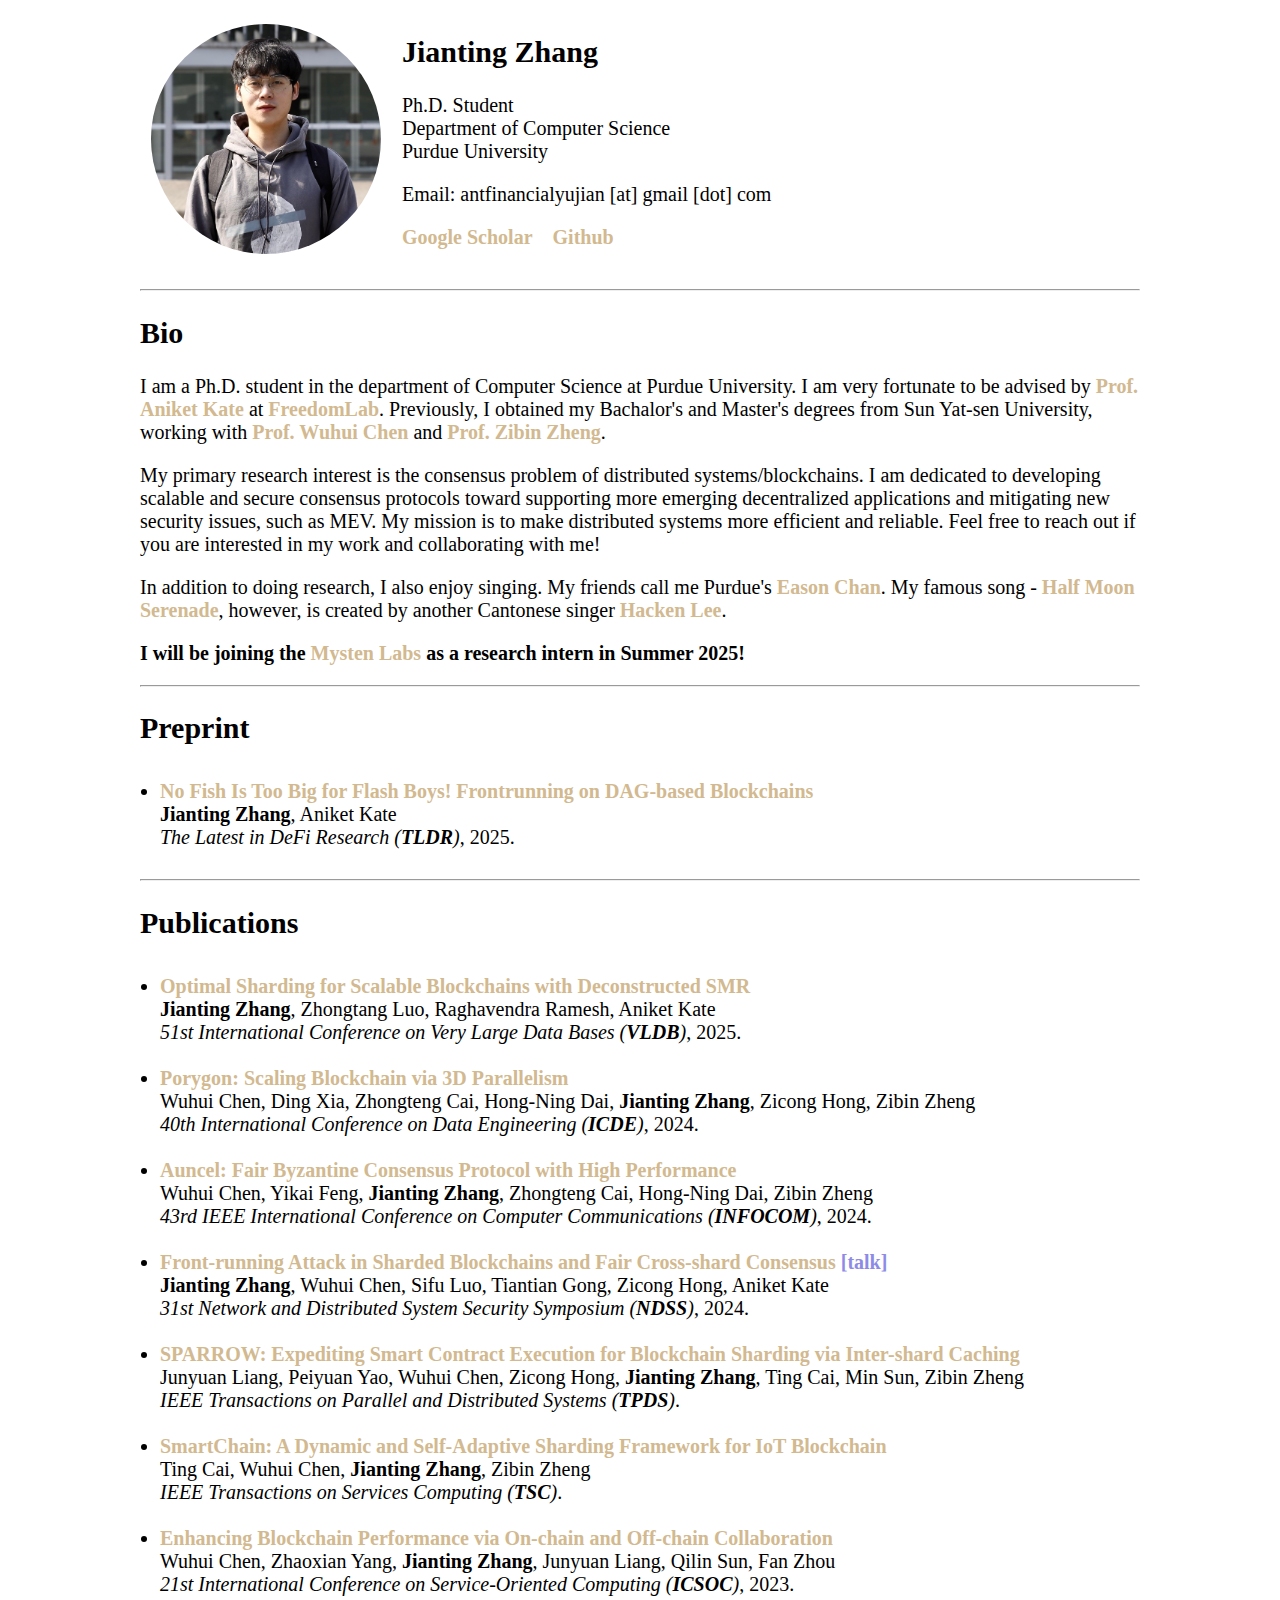
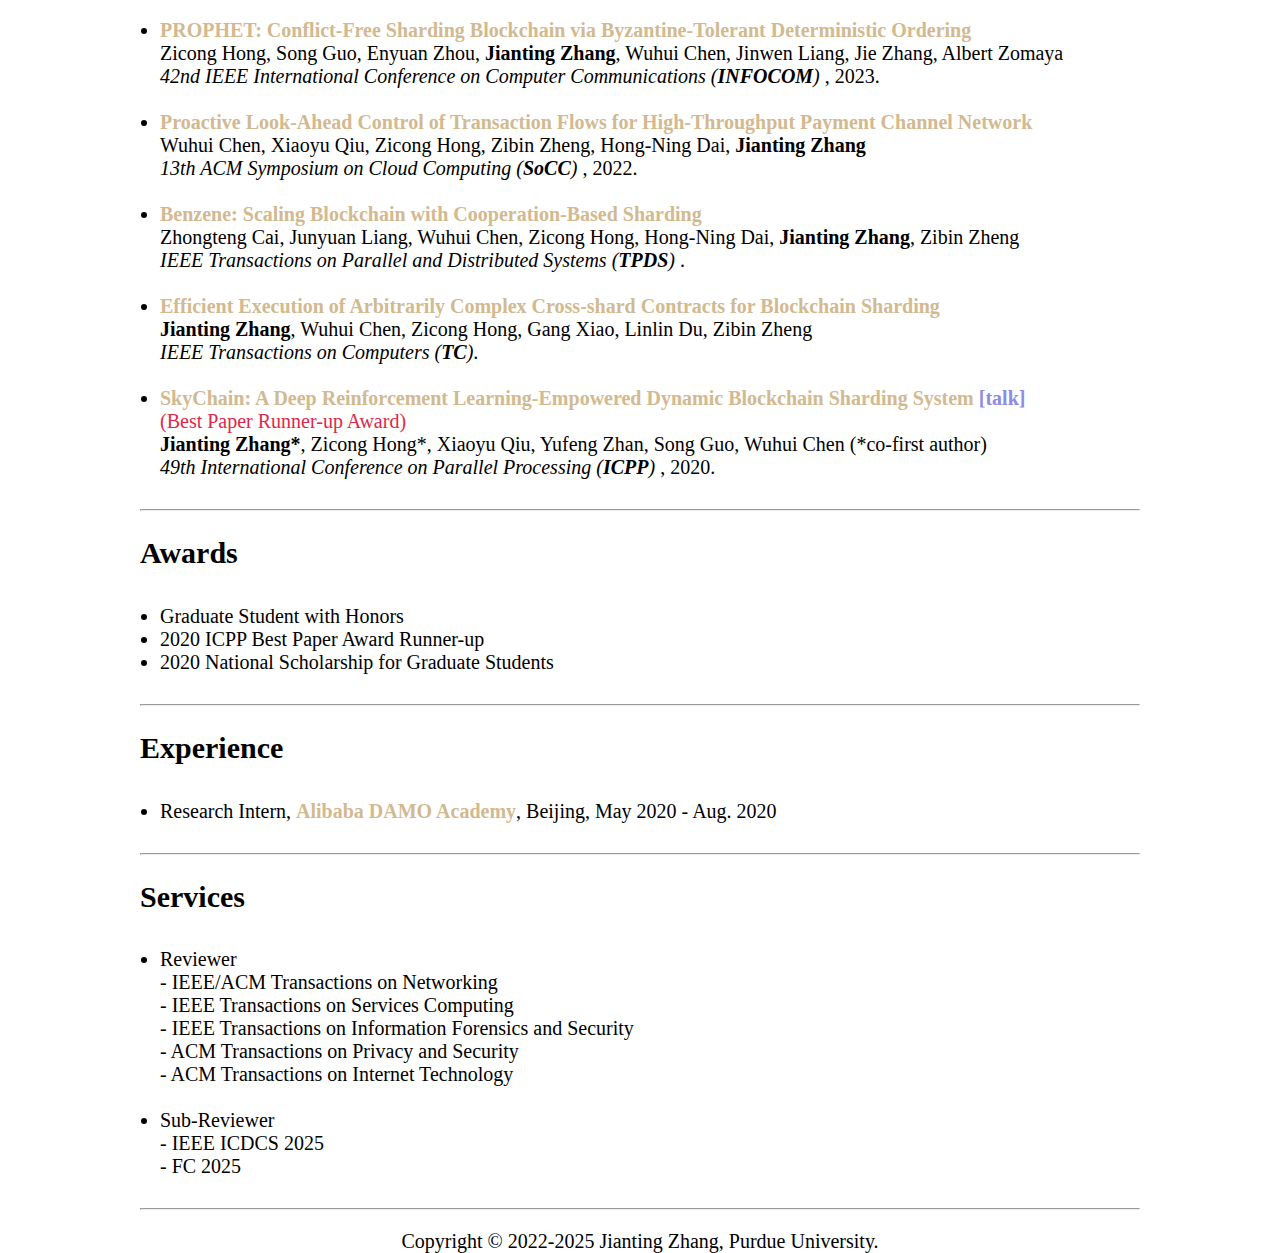
<file: index.html>
<!DOCTYPE html PUBLIC "-//W3C//DTD XHTML 1.0 Transitional//EN"
   "http://www.w3.org/TR/xhtml1/DTD/xhtml1-transitional.dtd">
<html xmlns="http://www.w3.org/1999/xhtml">
<head> 
<meta http-equiv="Content-Type" content="text/html;charset=utf-8" />
<title>Jianting Zhang</title>
<link rel ="stylesheet" href ="my.css" type="text/css" />
<script src="/header.js"></script>
</head>


<body>
<table id= mainTable cellspacing ="0" cellpadding="10">
<tr>
		<td>
			<div class='div1' style="width:230px; height:230px; border-radius:100%; overflow:hidden;"> 
				<img src="./images/jianting_bio.png" alt="Jianting Zhang's Photo"/>
			</div>
		</td>
		<td id ="bigCol">
			<h2>Jianting Zhang</h2>
			<p>
			Ph.D. Student<br/>
			Department of Computer Science<br/>
			Purdue University
			</p>
			<p>
			Email: antfinancialyujian [at] gmail [dot] com
      		</p>
      
			<p>
				<a href="https://scholar.google.com/citations?user=lJcpO1YAAAAJ&hl=en&oi=sra">Google Scholar</a>
				&nbsp;&nbsp; <a href="https://github.com/EtherCS">Github</a> &nbsp;&nbsp;&nbsp;
			</p>
      
     </td>
</tr>
</table>

<hr/>

<tr><td  colspan="3"> 
 <h2>Bio</h2>

<p>
I am a Ph.D. student in the department of Computer Science at Purdue University. I am very fortunate to be advised by 
<a href="https://www.cs.purdue.edu/homes/akate/">Prof. Aniket Kate</a>
at 
<a href="https://freedom.cs.purdue.edu/">FreedomLab</a>. 
Previously, I obtained my Bachalor's and Master's degrees from Sun Yat-sen University, working with <a href="https://sse.sysu.edu.cn/teacher/159">Prof. Wuhui Chen</a> and <a href="https://sse.sysu.edu.cn/teacher/100">Prof. Zibin Zheng</a>.
</p>

<p>
My primary research interest is the consensus problem of distributed systems/blockchains. I am dedicated to developing scalable and secure consensus protocols toward supporting more emerging decentralized applications and mitigating new security issues, such as MEV. My mission is to make distributed systems more efficient and reliable. Feel free to reach out if you are interested in my work and collaborating with me!
</p>

<p>
In addition to doing research, I also enjoy singing. My friends call me Purdue's
<a href="https://en.wikipedia.org/wiki/Eason_Chan">Eason Chan</a>. My famous song - <a href="https://www.youtube.com/watch?v=c-2UG5q9qGA">Half Moon Serenade</a>, however, is created by another Cantonese singer <a href="https://en.wikipedia.org/wiki/Hacken_Lee">Hacken Lee</a>.
</p>

<p>
<b>I will be joining the <a href="https://www.mystenlabs.com/">Mysten Labs</a> as a research intern in Summer 2025!</b>
</p>

</td></tr>
<tr><td colspan="3"><hr />
	<h2>Preprint </h2>
	<p>
		<ul>
			<li>
				<a href="https://eprint.iacr.org/2024/1496">No Fish Is Too Big for Flash Boys! Frontrunning on DAG-based Blockchains</a> 
				<br/>
				<b>Jianting Zhang</b>, Aniket Kate
				<br/>
				<i>The Latest in DeFi Research (<b>TLDR</b>)</i>, 2025.
			</li>
		</ul>
	</p>

</table>
</td></tr>

<tr><td colspan="3"><hr />
<h2>Publications</h2>
<p>
	<ul>
		<li>
			<a href="https://arxiv.org/abs/2406.08252">Optimal Sharding for Scalable Blockchains with Deconstructed SMR</a>
			<br/>
			<b>Jianting Zhang</b>, Zhongtang Luo, Raghavendra Ramesh, Aniket Kate
			<br/>
			<i>51st International Conference on Very Large Data Bases (<b>VLDB</b>)</i>, 2025. 
		</li>
		<br/>
		<li>
			<a href="https://ieeexplore.ieee.org/abstract/document/10597933">Porygon: Scaling Blockchain via 3D Parallelism</a>
			<br/>
			Wuhui Chen, Ding Xia, Zhongteng Cai, Hong-Ning Dai, <b>Jianting Zhang</b>, Zicong Hong, Zibin Zheng
			<br/>
			<i>40th International Conference on Data Engineering (<b>ICDE</b>)</i>, 2024.
		</li>
		<br/>
		<li>
			<a href="https://ieeexplore.ieee.org/document/10621379">Auncel: Fair Byzantine Consensus Protocol with High Performance</a>
			<br/>
			Wuhui Chen, Yikai Feng, <b>Jianting Zhang</b>, Zhongteng Cai, Hong-Ning Dai, Zibin Zheng
			<br/>
			<i>43rd IEEE International Conference on Computer Communications (<b>INFOCOM</b>)</i>, 2024.
		</li>
		<br/>
		<li>
			<a href="https://arxiv.org/abs/2306.06299">Front-running Attack in Sharded Blockchains and Fair Cross-shard Consensus</a> <a href="https://www.youtube.com/watch?v=7CrIt6NqohE"><span style="color:#8e8be6">[talk]</span></a>
			<br/>
			<b>Jianting Zhang</b>, Wuhui Chen, Sifu Luo, Tiantian Gong, Zicong Hong, Aniket Kate
			<br/>
			<i>31st Network and Distributed System Security Symposium (<b>NDSS</b>)</i>, 2024. 
		</li>
		<br/>
		<li>
			<a href="https://ieeexplore.ieee.org/stamp/stamp.jsp?arnumber=10816245">SPARROW: Expediting Smart Contract Execution for Blockchain Sharding via Inter-shard Caching</a>
			<br/>
			Junyuan Liang, Peiyuan Yao, Wuhui Chen, Zicong Hong, <b>Jianting Zhang</b>, Ting Cai, Min Sun, Zibin Zheng
			<br/>
			<i>IEEE Transactions on Parallel and Distributed Systems (<b>TPDS</b>)</i>.
		</li>
		<br/>
		<li>
			<a href="https://ieeexplore.ieee.org/document/10468552">SmartChain: A Dynamic and Self-Adaptive Sharding Framework for IoT Blockchain</a>
			<br/>
			Ting Cai, Wuhui Chen, <b>Jianting Zhang</b>, Zibin Zheng
			<br/>
			<i>IEEE Transactions on Services Computing (<b>TSC</b>)</i>.
		</li>
		<br/>
		<li>
			<a href="https://link.springer.com/chapter/10.1007/978-3-031-48421-6_27">Enhancing Blockchain Performance via On-chain and Off-chain Collaboration</a>
			<br/>
			Wuhui Chen, Zhaoxian Yang, <b>Jianting Zhang</b>, Junyuan Liang, Qilin Sun, Fan Zhou
			<br/>
			<i>21st International Conference on Service-Oriented Computing (<b>ICSOC</b>)</i>, 2023.
		</li>
		<br/>
		<li>
			<a href="https://arxiv.org/abs/2304.08595">PROPHET: Conflict-Free Sharding Blockchain via Byzantine-Tolerant Deterministic Ordering </a>
			<br/>
			Zicong Hong, Song Guo, Enyuan Zhou, <b>Jianting Zhang</b>, Wuhui Chen, Jinwen Liang, Jie Zhang, Albert Zomaya
			<br/>
			<i>42nd IEEE International Conference on Computer Communications (<b>INFOCOM</b>) </i>, 2023.
		</li>
		<br/>
		<li>
			<a href="https://dl.acm.org/doi/pdf/10.1145/3542929.3563491"> Proactive Look-Ahead Control of Transaction Flows for High-Throughput Payment Channel Network</a>
			<br/>
			Wuhui Chen, Xiaoyu Qiu, Zicong Hong, Zibin Zheng, Hong-Ning Dai, <b>Jianting Zhang</b>
			<br/>
			<i>13th ACM Symposium on Cloud Computing (<b>SoCC</b>) </i>, 2022.
		</li>
		<br/>
		<li>
			<a href="https://ieeexplore.ieee.org/stamp/stamp.jsp?tp=&arnumber=9983501">Benzene: Scaling Blockchain with Cooperation-Based Sharding</a>
			<br/>
			Zhongteng Cai, Junyuan Liang, Wuhui Chen, Zicong Hong, Hong-Ning Dai, <b>Jianting Zhang</b>, Zibin Zheng
			<br/>
			<i>IEEE Transactions on Parallel and Distributed Systems (<b>TPDS</b>) </i>.
		</li>
		<br/>
		<li>
			<a href="https://ieeexplore.ieee.org/document/10436534">Efficient Execution of Arbitrarily Complex Cross-shard Contracts for Blockchain Sharding</a>
			<br/>
			<b>Jianting Zhang</b>, Wuhui Chen, Zicong Hong, Gang Xiao, Linlin Du, Zibin Zheng
			<br/>
			<i>IEEE Transactions on Computers (<b>TC</b>)</i>.
		</li>
		<br/>
		<li>
			<a href="https://dl.acm.org/doi/pdf/10.1145/3404397.3404460?casa_token=cORVUGinc7MAAAAA:NNmTSDChQXOvPDEf6F72O83Eb8lBqlF3Od8S2_Ve66foL0Vb3_wGxEE1aIWaOoUNi1g-DvmlgArbeA">SkyChain: A Deep Reinforcement Learning-Empowered Dynamic Blockchain Sharding System</a> <a href="https://www.youtube.com/watch?v=Hy7Ia4ucfZc&t=2s"><span style="color:#8e8be6">[talk]</span></a>
			<br/>
			<span style="color:#e12749"> (Best Paper Runner-up Award)</span> 
			<br/>
			<b>Jianting Zhang*</b>, Zicong Hong*, Xiaoyu Qiu, Yufeng Zhan, Song Guo, Wuhui Chen (*co-first author)
			<br/>
			<i>49th International Conference on Parallel Processing (<b>ICPP</b>) </i>, 2020.
		</li>
	</ul>
</p>

<tr><td colspan="3"><hr />
	<h2>Awards</h2>
	<p>
		<ul>
			<li>
				Graduate Student with Honors
			</li>
			<li>
				2020 ICPP Best Paper Award Runner-up
			</li>
			<li>
				2020 National Scholarship for Graduate Students
			</li>
		</ul>
	</p>

<tr><td colspan="3"><hr />
	<h2>Experience</h2>
	<p>
		<ul>
			<li> Research Intern, <a href="https://damo.alibaba.com/">Alibaba DAMO Academy</a>, Beijing, May 2020 - Aug. 2020 <br>
			</li>
		</ul>
	</p>

<tr><td colspan="3"><hr />
	<h2>Services</h2>
	<p>
		<ul>
			<li> Reviewer <br>
				- IEEE/ACM Transactions on Networking <br>
				- IEEE Transactions on Services Computing <br>
				- IEEE Transactions on Information Forensics and Security <br>
				- ACM Transactions on Privacy and Security <br>
				- ACM Transactions on Internet Technology <br>
			</li>
			<br/>
			<li> Sub-Reviewer <br>
				- IEEE ICDCS 2025 <br>
				- FC 2025 <br>
			</li>
		</ul>
	</p>

<tr><td colspan="3"><hr />

</td></tr>

<p style="text-align:center;"> Copyright &copy; 2022-2025 Jianting Zhang, Purdue University. </p> 

</body>

</html>
</file>
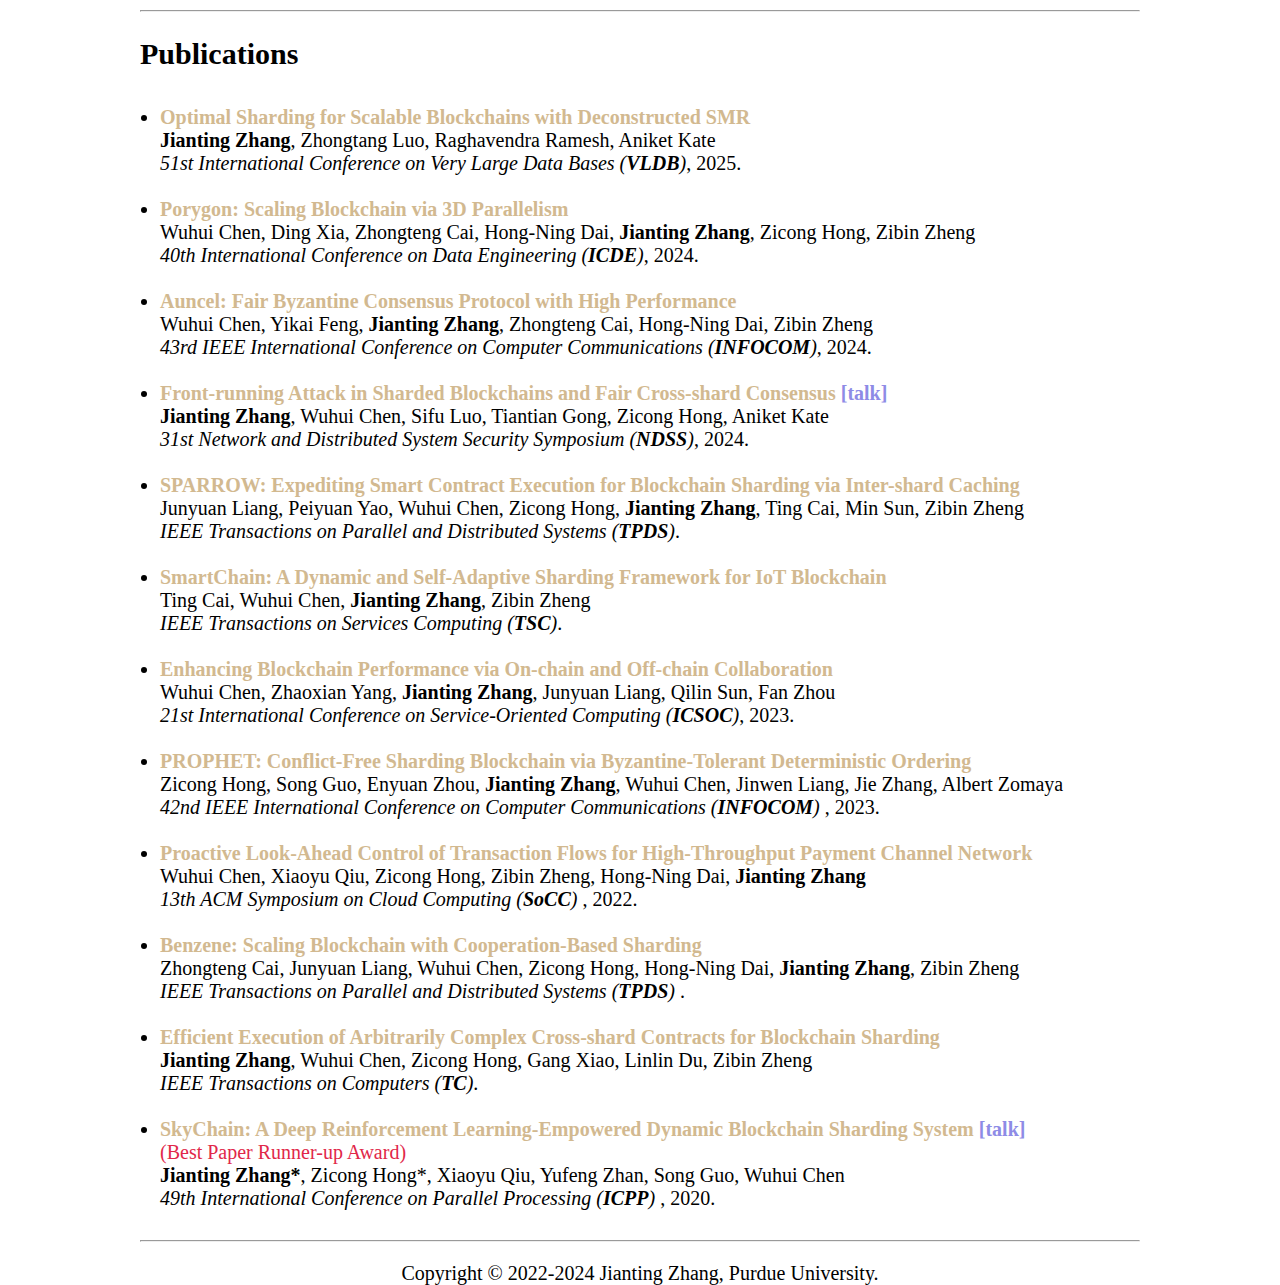
<file: publications.html>
<!DOCTYPE html PUBLIC "-//W3C//DTD XHTML 1.0 Transitional//EN"
   "http://www.w3.org/TR/xhtml1/DTD/xhtml1-transitional.dtd">
<html xmlns="http://www.w3.org/1999/xhtml">
<head> 
<meta http-equiv="Content-Type" content="text/html;charset=utf-8" />
<title>Jianting Zhang</title>
<link rel ="stylesheet" href ="my.css" type="text/css" />
<script src="/header.js"></script>
</head>
</td></tr>

<tr><td colspan="3"><hr />
<h2>Publications</h2>
<p>
	<ul>
		<li>
			<a href="https://arxiv.org/abs/2406.08252">Optimal Sharding for Scalable Blockchains with Deconstructed SMR</a>
			<br/>
			<b>Jianting Zhang</b>, Zhongtang Luo, Raghavendra Ramesh, Aniket Kate
			<br/>
			<i>51st International Conference on Very Large Data Bases (<b>VLDB</b>)</i>, 2025. 
		</li>
		<br/>
		<li>
			<a href="https://ieeexplore.ieee.org/abstract/document/10597933">Porygon: Scaling Blockchain via 3D Parallelism</a>
			<br/>
			Wuhui Chen, Ding Xia, Zhongteng Cai, Hong-Ning Dai, <b>Jianting Zhang</b>, Zicong Hong, Zibin Zheng
			<br/>
			<i>40th International Conference on Data Engineering (<b>ICDE</b>)</i>, 2024.
		</li>
		<br/>
		<li>
			<a href="https://ieeexplore.ieee.org/document/10621379">Auncel: Fair Byzantine Consensus Protocol with High Performance</a>
			<br/>
			Wuhui Chen, Yikai Feng, <b>Jianting Zhang</b>, Zhongteng Cai, Hong-Ning Dai, Zibin Zheng
			<br/>
			<i>43rd IEEE International Conference on Computer Communications (<b>INFOCOM</b>)</i>, 2024.
		</li>
		<br/>
		<li>
			<a href="https://arxiv.org/abs/2306.06299">Front-running Attack in Sharded Blockchains and Fair Cross-shard Consensus</a> <a href="https://www.youtube.com/watch?v=7CrIt6NqohE"><span style="color:#8e8be6">[talk]</span></a>
			<br/>
			<b>Jianting Zhang</b>, Wuhui Chen, Sifu Luo, Tiantian Gong, Zicong Hong, Aniket Kate
			<br/>
			<i>31st Network and Distributed System Security Symposium (<b>NDSS</b>)</i>, 2024. 
		</li>
		<br/>
		<li>
			<a href="https://ieeexplore.ieee.org/stamp/stamp.jsp?arnumber=10816245">SPARROW: Expediting Smart Contract Execution for Blockchain Sharding via Inter-shard Caching</a>
			<br/>
			Junyuan Liang, Peiyuan Yao, Wuhui Chen, Zicong Hong, <b>Jianting Zhang</b>, Ting Cai, Min Sun, Zibin Zheng
			<br/>
			<i>IEEE Transactions on Parallel and Distributed Systems (<b>TPDS</b>)</i>.
		</li>
		<br/>
		<li>
			<a href="https://ieeexplore.ieee.org/document/10468552">SmartChain: A Dynamic and Self-Adaptive Sharding Framework for IoT Blockchain</a>
			<br/>
			Ting Cai, Wuhui Chen, <b>Jianting Zhang</b>, Zibin Zheng
			<br/>
			<i>IEEE Transactions on Services Computing (<b>TSC</b>)</i>.
		</li>
		<br/>
		<li>
			<a href="https://link.springer.com/chapter/10.1007/978-3-031-48421-6_27">Enhancing Blockchain Performance via On-chain and Off-chain Collaboration</a>
			<br/>
			Wuhui Chen, Zhaoxian Yang, <b>Jianting Zhang</b>, Junyuan Liang, Qilin Sun, Fan Zhou
			<br/>
			<i>21st International Conference on Service-Oriented Computing (<b>ICSOC</b>)</i>, 2023.
		</li>
		<br/>
		<li>
			<a href="https://arxiv.org/abs/2304.08595">PROPHET: Conflict-Free Sharding Blockchain via Byzantine-Tolerant Deterministic Ordering </a>
			<br/>
			Zicong Hong, Song Guo, Enyuan Zhou, <b>Jianting Zhang</b>, Wuhui Chen, Jinwen Liang, Jie Zhang, Albert Zomaya
			<br/>
			<i>42nd IEEE International Conference on Computer Communications (<b>INFOCOM</b>) </i>, 2023.
		</li>
		<br/>
		<li>
			<a href="https://dl.acm.org/doi/pdf/10.1145/3542929.3563491"> Proactive Look-Ahead Control of Transaction Flows for High-Throughput Payment Channel Network</a>
			<br/>
			Wuhui Chen, Xiaoyu Qiu, Zicong Hong, Zibin Zheng, Hong-Ning Dai, <b>Jianting Zhang</b>
			<br/>
			<i>13th ACM Symposium on Cloud Computing (<b>SoCC</b>) </i>, 2022.
		</li>
		<br/>
		<li>
			<a href="https://ieeexplore.ieee.org/stamp/stamp.jsp?tp=&arnumber=9983501">Benzene: Scaling Blockchain with Cooperation-Based Sharding</a>
			<br/>
			Zhongteng Cai, Junyuan Liang, Wuhui Chen, Zicong Hong, Hong-Ning Dai, <b>Jianting Zhang</b>, Zibin Zheng
			<br/>
			<i>IEEE Transactions on Parallel and Distributed Systems (<b>TPDS</b>) </i>.
		</li>
		<br/>
		<li>
			<a href="https://ieeexplore.ieee.org/document/10436534">Efficient Execution of Arbitrarily Complex Cross-shard Contracts for Blockchain Sharding</a>
			<br/>
			<b>Jianting Zhang</b>, Wuhui Chen, Zicong Hong, Gang Xiao, Linlin Du, Zibin Zheng
			<br/>
			<i>IEEE Transactions on Computers (<b>TC</b>)</i>.
		</li>
		<br/>
		<li>
			<a href="https://dl.acm.org/doi/pdf/10.1145/3404397.3404460?casa_token=cORVUGinc7MAAAAA:NNmTSDChQXOvPDEf6F72O83Eb8lBqlF3Od8S2_Ve66foL0Vb3_wGxEE1aIWaOoUNi1g-DvmlgArbeA">SkyChain: A Deep Reinforcement Learning-Empowered Dynamic Blockchain Sharding System</a> <a href="https://www.youtube.com/watch?v=Hy7Ia4ucfZc&t=2s"><span style="color:#8e8be6">[talk]</span></a>
			<br/>
			<span style="color:#e12749"> (Best Paper Runner-up Award)</span> 
			<br/>
			<b>Jianting Zhang*</b>, Zicong Hong*, Xiaoyu Qiu, Yufeng Zhan, Song Guo, Wuhui Chen
			<br/>
			<i>49th International Conference on Parallel Processing (<b>ICPP</b>) </i>, 2020.
		</li>
	</ul>
</p>


</td></tr>

<tr><td colspan="3"><hr />

<p style="text-align:center;"> Copyright &copy; 2022-2024 Jianting Zhang, Purdue University. </p> 

</body>

</html>
</file>
<file: my.css>
html {
background-color: rgb(255, 255, 255);
font-size: 20px;
height: 100%;
}

ul {
background: rgb(255, 255, 255);
padding: 10px;
/* border: 1px solid black; */
}

li {
margin-left: 10px;
}

body {
    height: 100%;
    min-height: 100vh;
    max-width: 1000px;
    background-color: rgb(255, 255, 255); 
    margin: 0 auto;
}
.div1 {
width:500px;
height:400px;
border:1px solid rgb(255, 255, 255);
display: table-cell;
vertical-align: middle;
}
.div1 img  {
    max-width: 100%;
    max-height: 100%;
    display: block;
    margin: auto;
}

a {
color:#d2b990;
font-weight: bold; 
text-decoration:none; 
}

/* a:hover {
    color:#4499EE;
    text-decoration:none;
    border-bottom: 1px #0099CC dotted;
} */
</file>
